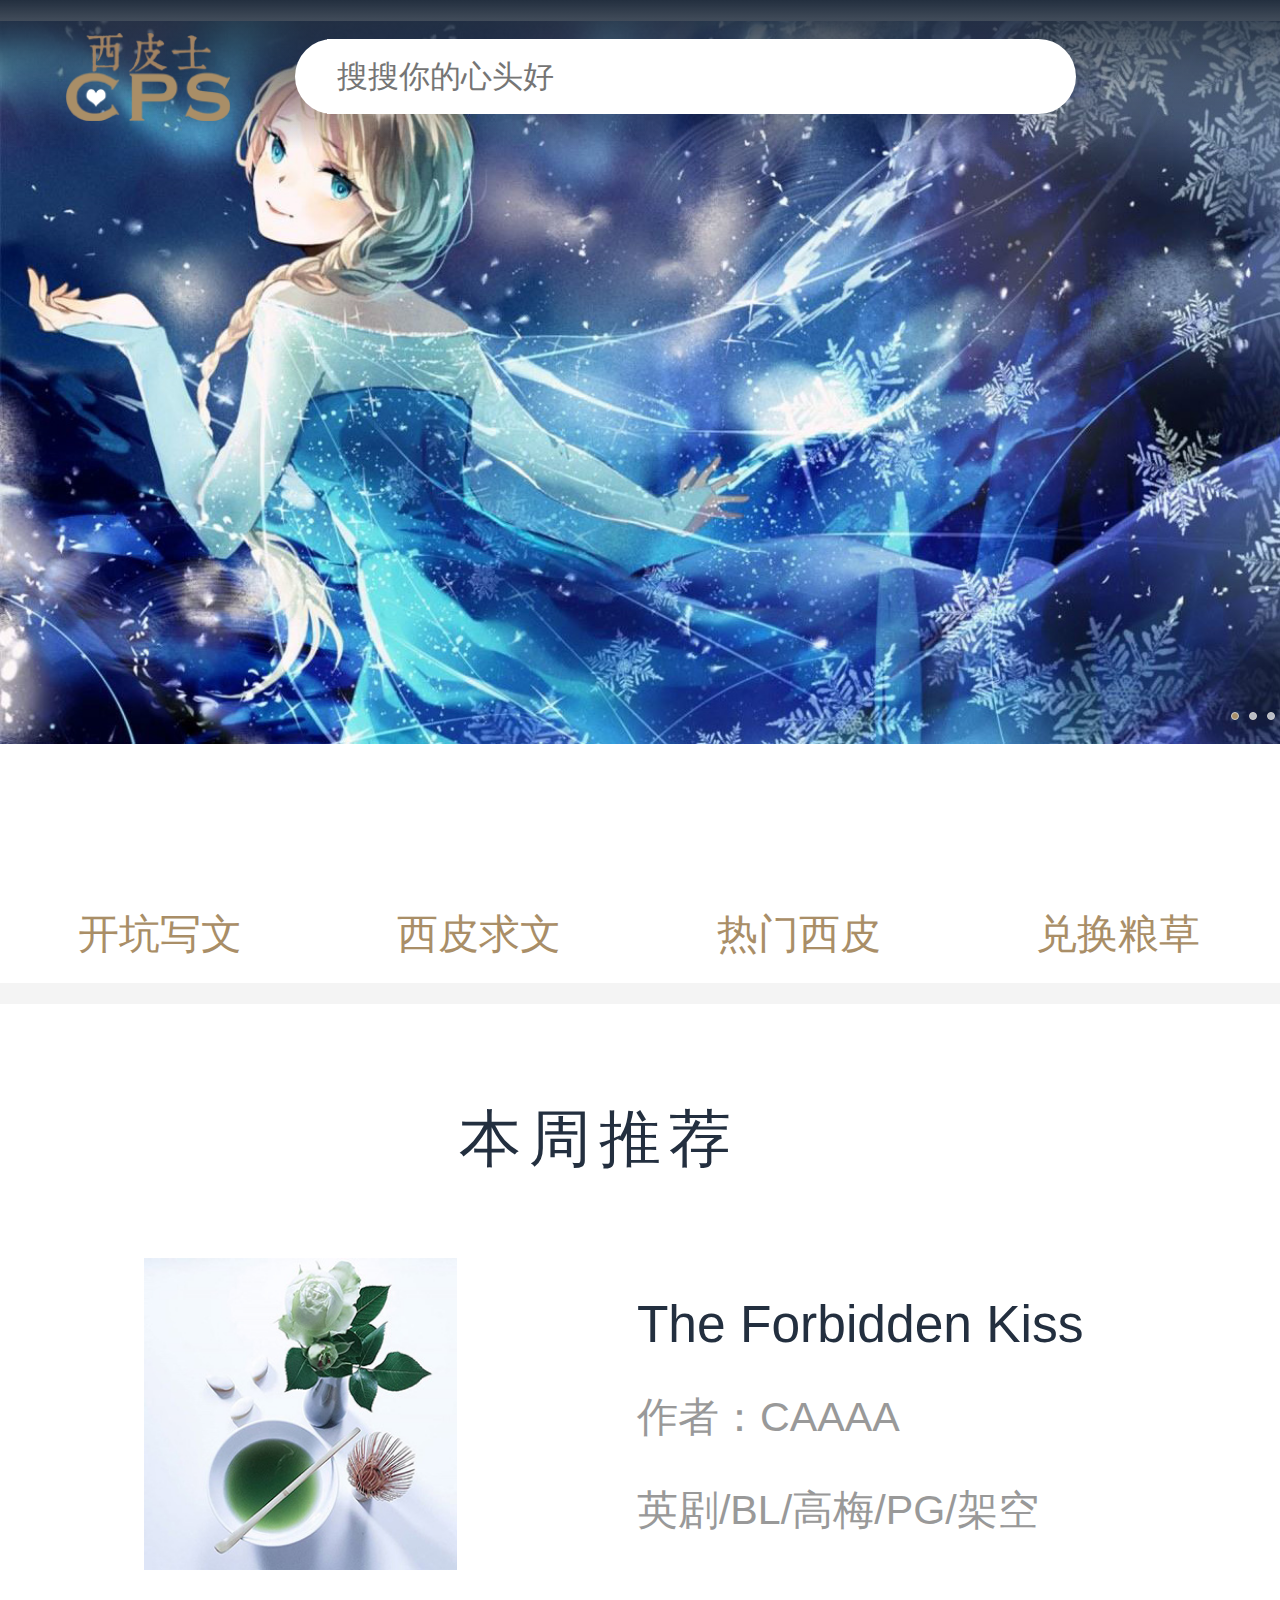
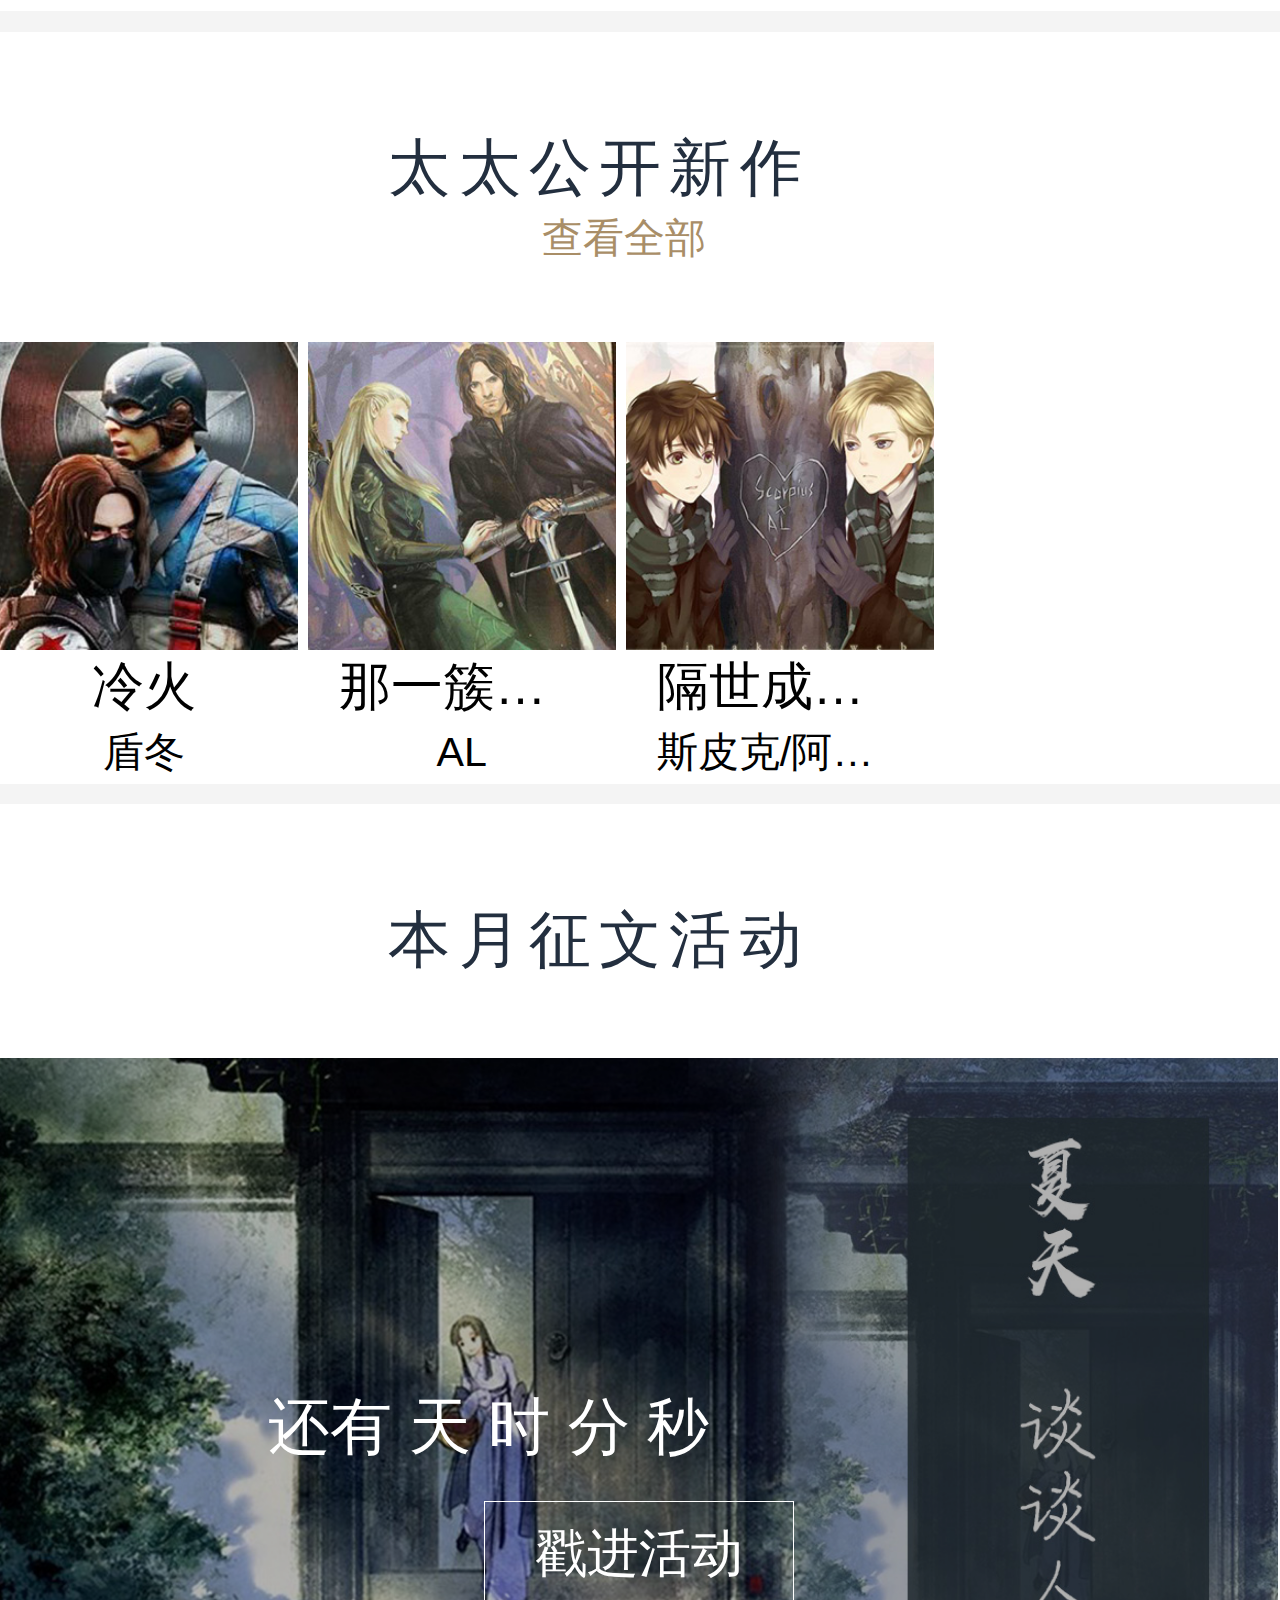
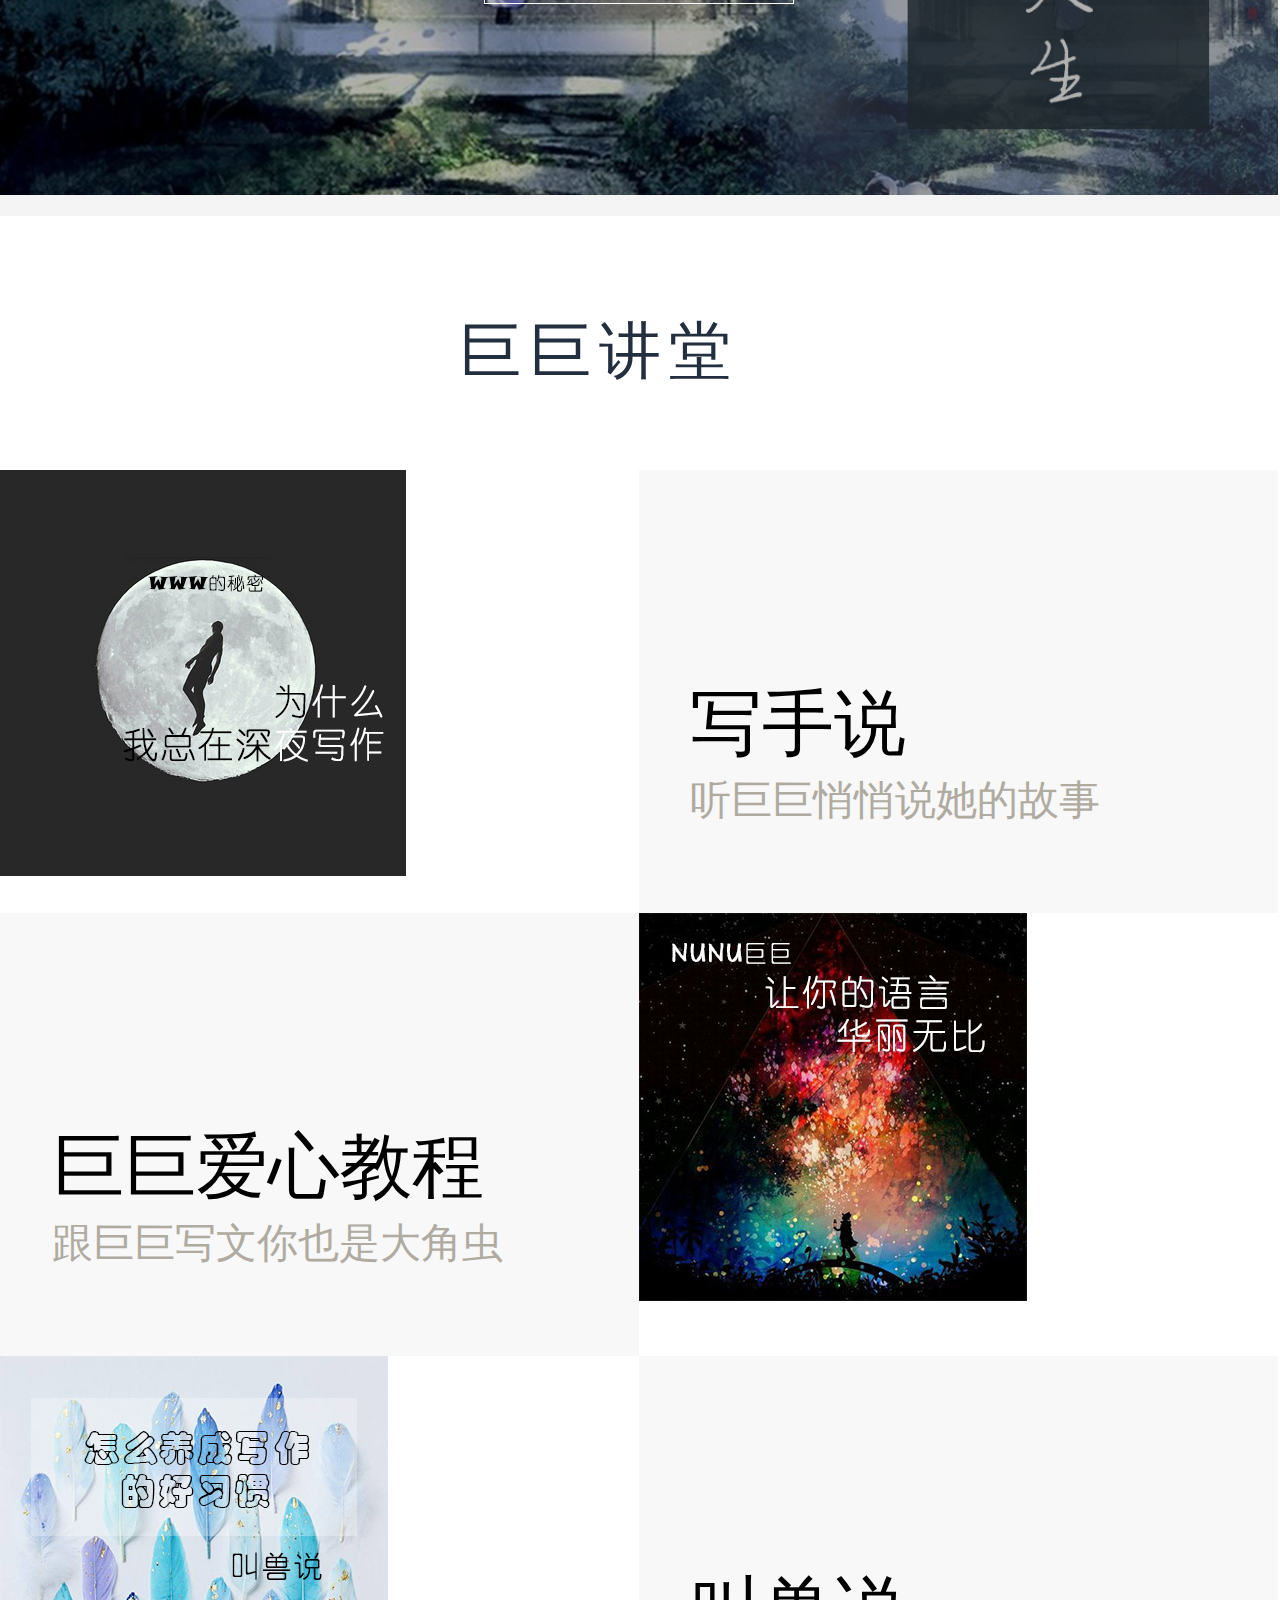
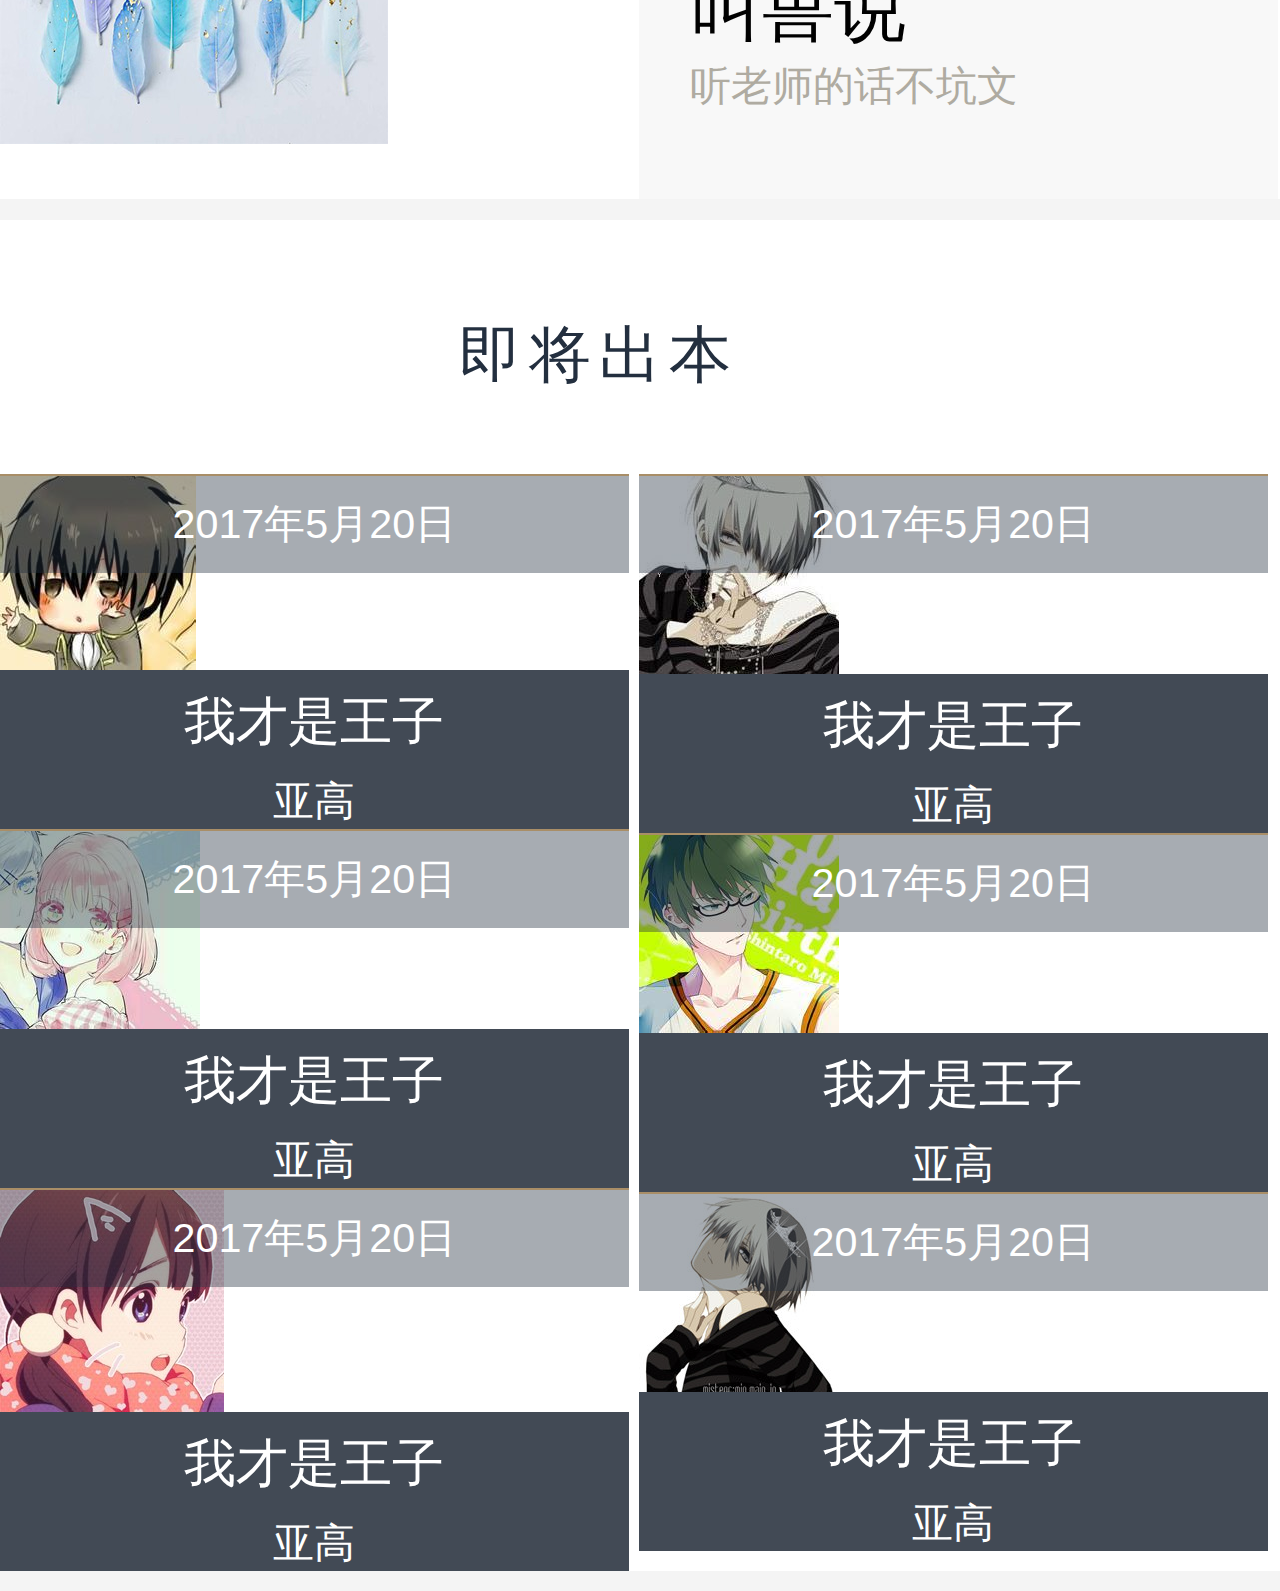
<file: mobiletest/mobiletest.html>
<!DOCTYPE html>
<html lang="en">

<head>
    <meta charset="UTF-8">
    <meta name="viewport"
          content="width=device-width, user-scalable=no, initial-scale=1.0, maximum-scale=1.0, minimum-scale=1.0">
    <meta name="apple-mobile-web-app-capable" content="yes" />
    <meta name="apple-mobile-web-app-status-bar-style" content="black" />
    <meta name="format-detection"content="telephone=no, email=no" />
    <title>mobileindex</title>
    <link rel="stylesheet" href="css/mreset.css">
    <link rel="stylesheet" href="css/swiper-3.4.2.min.css">
    <link rel="stylesheet" href="css/scss/base.css"/>
    <script>
        var desW = 414 * 3;

        function refreshRem() {
            var winW = document.documentElement.clientWidth;
            var dpi = desW / winW;
            var fSize = 100 / dpi;
            document.documentElement.style.fontSize = fSize + 'px';
            window.fSize = fSize;
            window.w = winW;
        }
        refreshRem();
        window.addEventListener('resize', refreshRem);
    </script>

</head>

<body>
<header class="head">
    <div class="mlogo"></div>
    <div class="headsearch">
        <form class="searchbox" id="headsearch">
            <input type="text" name="searchtext" class="searchinput" placeholder="搜搜你的心头好">
            <a href="javascript:;" class="searchbtn">&#xe603;</a>
        </form>
    </div>
    <div class="userinfo">
        &#xe61a;
    </div>
</header>
<main>
    <section class="banner-swiper">
        <div class="swiper-container">
            <div class="swiper-wrapper">
                <div class="swiper-slide"><img data-src="images/b1.jpg" class="swiper-lazy" alt=""/>
                    <div class="swiper-lazy-preloader"></div>
                </div>
                <div class="swiper-slide"><img data-src="images/b2.jpg" class="swiper-lazy"/>
                    <div class="swiper-lazy-preloader"></div>
                </div>
                <div class="swiper-slide"><img data-src="images/b3.jpg" class="swiper-lazy"/>
                    <div class="swiper-lazy-preloader"></div>
                </div>
            </div>
            <div class="swiper-pagination banner-swiper_page"></div>

        </div>
    </section>
    <nav class="nav-block">
        <a href="#" class="nav-block-list">
            <div class="nav-list">&#xe69b;</div>
            <div class="nav-list_name">开坑写文</div>
        </a>
        <a href="#" class="nav-block-list">
            <div class="nav-list">&#xe621;</div>
            <div class="nav-list_name">西皮求文</div>
        </a>
        <a href="#" class="nav-block-list">
            <div class="nav-list">&#xe6ba;</div>
            <div class="nav-list_name">热门西皮</div>
        </a>
        <a href="#" class="nav-block-list">
            <div class="nav-list">&#xe60a;</div>
            <div class="nav-list_name">兑换粮草</div>
        </a>
    </nav>
    <section>
        <div class="sectiontitle">
            <h3 class="sec-title">本周推荐 <span class="fonticons">&#xe600;</span></h3>
        </div>

        <div class="sec-cont sec-recommend-cont">
            <div class="sec-cont-inner sec-cont-rows">
                <div class="recommendpic">
                    <img src="images/r17.jpg"/>
                </div>
                <div class="recommendinfo">
                    <ul>
                        <li class="booktitle">The Forbidden Kiss</li>
                        <li class="bookinfo">作者：CAAAA</li>
                        <li class="bookinfo">英剧/BL/高梅/PG/架空</li>
                    </ul>
                </div>
            </div>

        </div>
    </section>
    <section>
        <div class="sectiontitle">
            <h3 class="sec-title">太太公开新作 <span class="fonticons">&#xe60f;</span></h3>
            <a class="seemore" href="">查看全部<span class="fonticons">&#xe612;</span></a>
        </div>

        <div class="sec-cont">
            <div class="sec-cont-inner sec-cont-rows">
                <div class="bookletwrapper">
                    <div class="booklet">
                        <img src="images/block3.jpg" alt="">
                        <div class="bookinfo_bottom bookinfo_bottom__title">冷火</div>
                        <div class=" bookinfo_bottom bookinfo_bottom__info">盾冬</div>
                    </div>
                    <div class="booklet">
                        <img src="images/block4.jpg" alt="">
                        <div class="bookinfo_bottom bookinfo_bottom__title">那一簇鲜花</div>
                        <div class=" bookinfo_bottom bookinfo_bottom__info">AL</div>
                    </div>
                    <div class="booklet">
                        <img src="images/block5.jpg" alt="">
                        <div class="bookinfo_bottom bookinfo_bottom__title">隔世成情人</div>
                        <div class=" bookinfo_bottom bookinfo_bottom__info">斯皮克/阿布思</div>
                    </div>
                </div>
            </div>
        </div>
    </section>
    <section>
        <div class="sectiontitle">
            <h3 class="sec-title">本月征文活动 <span class="fonticons">&#xe628;</span></h3>
        </div>
        <div class="sec-cont">
            <div class="sec-cont-inner">
                <div class="acimg">
                    <img src="images/ac.jpg" alt="">
                    <div class="imgmsk"></div>
                    <div class="countblock">
                        <span>还有</span>
                        <span class="acri"></span><span>天</span>
                        <span class="acshi"></span><span>时</span>
                        <span class="acfen"></span><span>分</span>
                        <span class="acmiao"></span><span>秒</span>
                    </div>
                    <a href="#" class="enterpage">戳进活动</a>
                    <div class="catmove">
                        <div class="catjump" id="J-catmove"></div>
                    </div>
                </div>
            </div>
        </div>
    </section>
    <section>
        <div class="sectiontitle">
            <h3 class="sec-title">巨巨讲堂 <span class="fonticons">&#xe609;</span></h3>
        </div>
        <div class="sec-cont">
            <div class="sec-cont-inner">
                <ul class="col-two">
                    <li class="innercol">
                        <img src="images/l1.jpg" alt="">
                    </li>
                    <li class="innercol lecture_text">
                        <div class="lecture_text-inner">
                            <div class="lecture_title">写手说</div>
                            <div class="lecture_cont">听巨巨悄悄说她的故事</div>
                        </div>

                    </li>
                </ul>
                <ul class="col-two">
                    <li class="innercol lecture_text">
                        <div class="lecture_text-inner">
                            <div class="lecture_title">巨巨爱心教程</div>
                            <div class="lecture_cont">跟巨巨写文你也是大角虫</div>
                        </div>

                    </li>
                    <li class="innercol">
                        <img src="images/l2.jpg" alt="">
                    </li>
                </ul>
                <ul class="col-two">
                    <li class="innercol">
                        <img src="images/l3.jpg" alt="">
                    </li>
                    <li class="innercol lecture_text">
                        <div class="lecture_text-inner">
                            <div class="lecture_title">叫兽说</div>
                            <div class="lecture_cont">听老师的话不坑文</div>
                        </div>

                    </li>
                </ul>
            </div>
        </div>
    </section>
    <section>
        <div class="sectiontitle">
            <h3 class="sec-title">即将出本 <span class="fonticons">&#xe67c;</span></h3>
        </div>
        <div class="sec-cont">
            <div class="sec-cont-inner">
                <ul class="col-two aboutopublish">
                    <li class="innercol">
                        <div class="publist">
                            <div class="publistinfo publist_time">2017年5月20日</div>
                            <img src="images/f1.jpg" alt="">
                            <ul class="publistblock">
                                <li class="publistinfo publist_title">我才是王子</li>
                                <li class="publistinfo publist_info">亚高</li>
                            </ul>
                        </div>
                        <div class="publist">
                            <div class="publistinfo publist_time">2017年5月20日</div>
                            <img src="images/f2.jpg" alt="">
                            <ul class="publistblock">
                                <li class="publistinfo publist_title">我才是王子</li>
                                <li class="publistinfo publist_info">亚高</li>
                            </ul>
                        </div>
                        <div class="publist">
                            <div class="publistinfo publist_time">2017年5月20日</div>
                            <img src="images/f3.jpg" alt="">
                            <ul class="publistblock">
                                <li class="publistinfo publist_title">我才是王子</li>
                                <li class="publistinfo publist_info">亚高</li>
                            </ul>
                        </div>
                    </li>
                    <li class="innercol">
                        <div class="publist">
                            <div class="publistinfo publist_time">2017年5月20日</div>
                            <img src="images/f4.jpg" alt="">
                            <ul class="publistblock">
                                <li class="publistinfo publist_title">我才是王子</li>
                                <li class="publistinfo publist_info">亚高</li>
                            </ul>
                        </div>
                        <div class="publist">
                            <div class="publistinfo publist_time">2017年5月20日</div>
                            <img src="images/f5.jpg" alt="">
                            <ul class="publistblock">
                                <li class="publistinfo publist_title">我才是王子</li>
                                <li class="publistinfo publist_info">亚高</li>
                            </ul>
                        </div>
                        <div class="publist">
                            <div class="publistinfo publist_time">2017年5月20日</div>
                            <img src="images/f6.jpg" alt="">
                            <ul class="publistblock">
                                <li class="publistinfo publist_title">我才是王子</li>
                                <li class="publistinfo publist_info">亚高</li>
                            </ul>
                        </div>
                    </li>
                </ul>
            </div>
        </div>
    </section>
</main>
<div class="totop">&#xe64b;</div>

<script src="js/zepto.min.js"></script>
<!--<script src="touch.min.js"></script>-->
<script src="js/swiper-3.4.2.jquery.min.js"></script>
<script src="js/index.js"></script>
</body>

</html>
</file>
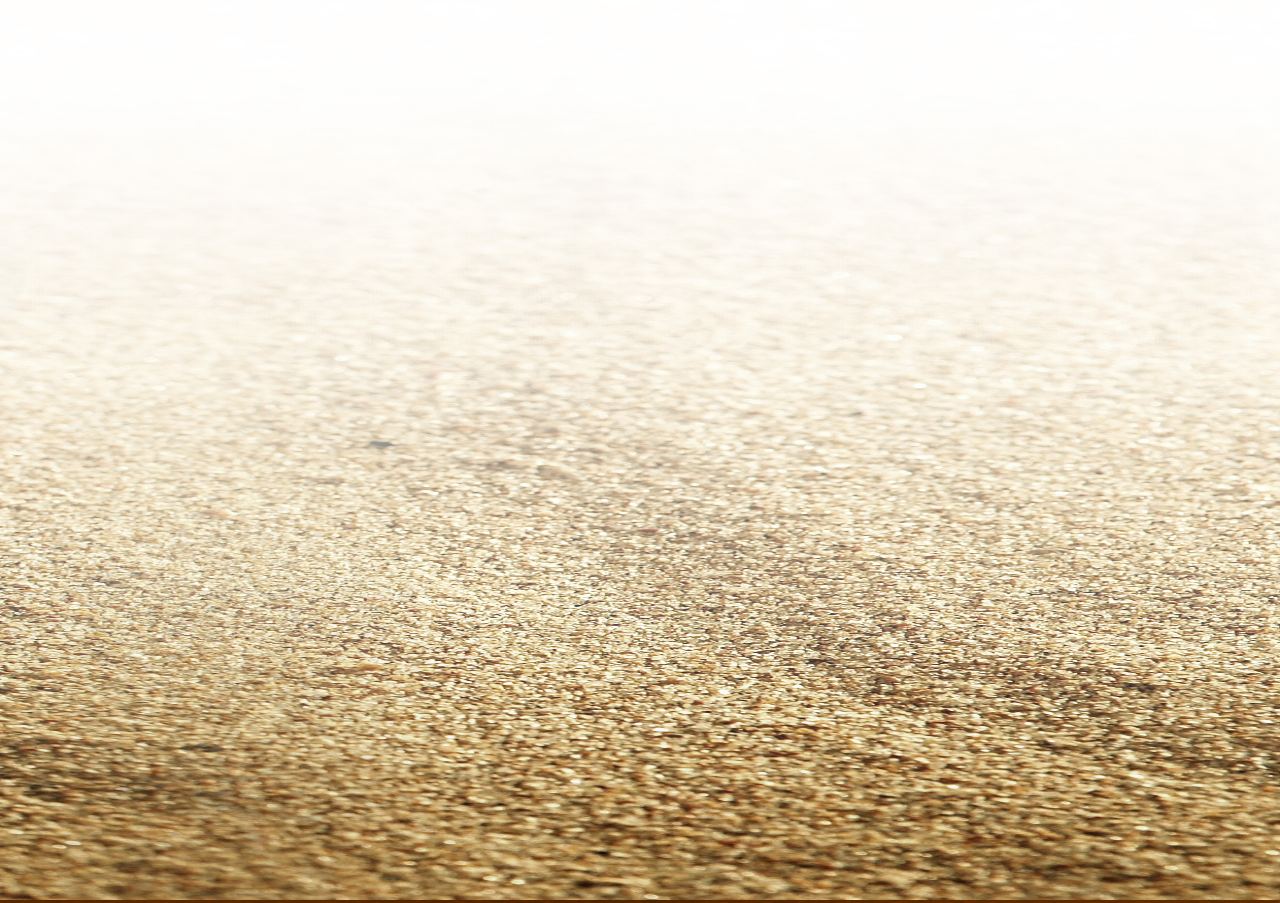
<file: testing/H5resume.html>
<!DOCTYPE html>
<html lang="en">
<head>
    <meta charset="UTF-8">
    <meta name="viewport"
          content="width=device-width, user-scalable=no, initial-scale=1.0, maximum-scale=1.0, minimum-scale=1.0">
    <meta content="yes" name="apple-mobile-web-app-capable">
    <meta content="black" name="apple-mobile-web-app-status-bar-style">
    <meta content="telephone=no" name="format-detection">
    <meta content="email=no" name="format-detection">
    <title>H5resume</title>
    <link rel="stylesheet" href="css/reset.min.css">
    <link rel="stylesheet" href="css/swiper-3.4.2.min.css">
    <link rel="stylesheet" href="css/index.css">
</head>
<body>
<div class="swiper-container">
    <div class="swiper-wrapper">
        <div class="swiper-slide page1">
            <canvas id="openanime"></canvas>
        </div>
        <div class="swiper-slide page2">

        </div>
    </div>
</div>
<script src="js/jquery-1.11.3.min.js"></script>
<script src="js/swiper.min.js"></script>
<script src="js/index.js"></script>
</body>
</html>
</file>
<file: mobiletest/css/scss/base.css>
@font-face {
  font-family: 'iconfont';
  /* project id 290873 */
  src: url("//at.alicdn.com/t/font_7fy632083kn019k9.eot");
  src: url("//at.alicdn.com/t/font_7fy632083kn019k9.eot?#iefix") format("embedded-opentype"), url("//at.alicdn.com/t/font_7fy632083kn019k9.woff") format("woff"), url("//at.alicdn.com/t/font_7fy632083kn019k9.ttf") format("truetype"), url("//at.alicdn.com/t/font_7fy632083kn019k9.svg#iconfont") format("svg"); }
body {
  -webkit-font-smoothing: antialiased;
  -moz-osx-font-smoothing: grayscale; }

main {
  overflow-x: hidden;
  background: #f4f4f4; }

nav {
  background: #fff;
  padding: .2rem 0;
  margin-bottom: .2rem; }

section {
  background: #fff;
  padding: .2rem 0 0;
  margin-bottom: .2rem; }

.head {
  height: 1.45rem;
  background-image: -webkit-linear-gradient(to bottom, #232f3f, transparent);
  background-image: linear-gradient(to bottom, #232f3f, transparent);
  padding-top: .3rem;
  padding-left: .64rem;
  display: flex;
  display: -webkit-flex;
  flex-direction: row;
  position: fixed;
  z-index: 2;
  width: 100%; }

.mlogo {
  width: 1.59rem;
  height: .89rem;
  background: url("[data-uri]") no-repeat center;
  background-size: 100%;
  transform: scale(1); }

::-webkit-input-placeholder {
  /* WebKit browsers */
  font-size: 0.3rem; }

:-moz-placeholder {
  /* Mozilla Firefox 4 to 18 */
  color: #999; }

::-moz-placeholder {
  /* Mozilla Firefox 19+ */
  color: #999; }

:-ms-input-placeholder {
  /* Internet Explorer 10+ */
  color: #999; }

/*search*/
.headsearch {
  width: 7.58rem;
  height: 0.73rem;
  border-radius: 40px;
  background: #FFF;
  margin-top: 0.08rem;
  margin-left: .63rem;
  transition: .5s; }

.searchinput {
  border: none;
  width: 6.59rem;
  height: 0.73rem;
  float: left;
  margin-left: .31rem;
  outline: none;
  font-size: .3rem;
  padding: 0.1rem; }

.searchbtn {
  display: block;
  float: left;
  font-family: 'iconfont';
  color: #232f3f;
  font-size: 0.42rem;
  width: 0.6rem;
  line-height: .73rem; }

.userinfo {
  color: #FFF;
  font-size: 16px;
  width: 1.9rem;
  font-family: 'iconfont';
  text-align: center;
  line-height: .93rem;
  transform: scale(1); }

.fixhead.head {
  background: rgba(35, 47, 63, 0.7);
  position: fixed;
  top: 0;
  left: 0;
  z-index: 2;
  width: 100%;
  padding-left: 0; }

.fixhead .mlogo {
  transition: .5s;
  -webkit-transition: .5s;
  transform: scale(0); }

.fixhead .userinfo {
  transition: .5s;
  -webkit-transition: .5s;
  transform: scale(0); }

.fixhead .searchinput {
  width: 9.39rem;
  transition: .5s;
  -webkit-transition: .5s; }

.fixhead .headsearch {
  width: 18.08rem;
  margin-left: 0;
  transition: .5s;
  -webkit-transition: .5s; }

.totop {
  font-family: 'iconfont';
  color: #ffffff;
  position: fixed;
  right: 0.34rem;
  bottom: 0.34rem;
  width: 1.12rem;
  height: 1.12rem;
  background: rgba(0, 0, 0, 0.41);
  border-radius: 50%;
  opacity: 0;
  transition: .3s;
  text-align: center;
  z-index: 10; }

.fonticons {
  font-family: 'iconfont';
  color: #a0a0a0; }

.banner-swiper {
  width: 12.42rem;
  margin-bottom: 0; }

.banner-swiper img {
  width: 100%; }

.banner-swiper .banner-swiper_page {
  text-align: right;
  bottom: 0; }

.banner-swiper .banner-swiper_page .swiper-pagination-bullet {
  border: 1px solid #CCCCCC;
  background: rgba(255, 255, 255, 0.7);
  opacity: 1; }

.banner-swiper .banner-swiper_page .swiper-pagination-bullet-active {
  background: #a98e67; }

/*nav*/
.nav-block {
  text-align: center;
  display: flex;
  display: -webkit-box;
  flex-direction: row;
  align-content: space-between; }

.nav-list {
  font-family: 'iconfont';
  color: #a98e67;
  font-size: 1.2rem;
  font-weight: 100; }

.nav-block-list {
  display: block;
  width: 3.1rem; }

.nav-list_name {
  font-size: .4rem;
  color: #a98e67; }

.sectiontitle {
  margin: 0.71rem 0 0.37rem 0; }

.sec-title {
  text-align: center;
  font-size: 0.6rem;
  color: #232f3f;
  letter-spacing: 0.08rem; }

.recommendpic {
  width: 3.03rem;
  height: 3.03rem;
  margin: 0 1.75rem 0 1.4rem; }
  .recommendpic img {
    width: 100%;
    height: 100%; }

.sec-cont {
  width: 12.4rem; }
  .sec-cont.sec-recommend-cont {
    padding-bottom: .4rem; }
  .sec-cont .sec-cont-inner {
    padding-top: 0.37rem; }

.recommendinfo {
  padding-top: 0.2rem; }
  .recommendinfo ul li {
    line-height: 0.9rem; }
  .recommendinfo .booktitle {
    font-size: 0.5rem;
    color: #232f3f; }
  .recommendinfo .bookinfo {
    font-size: 0.4rem;
    color: #999; }

.seemore {
  font-size: .4rem;
  color: #a98e67;
  text-align: center;
  display: block; }

.sec-cont-rows {
  width: 100%;
  overflow: hidden;
  display: flex;
  display: -webkit-box;
  flex-direction: row;
  align-content: space-between; }
  .sec-cont-rows .bookletwrapper {
    margin-left: -.2rem; }
  .sec-cont-rows .booklet {
    float: left;
    width: 33.33%;
    padding-left: .1rem;
    -webkit-box-sizing: border-box;
    box-sizing: border-box; }
  .sec-cont-rows img {
    width: 100%; }
  .sec-cont-rows .bookinfo_bottom {
    text-align: center;
    white-space: nowrap;
    overflow: hidden;
    text-overflow: ellipsis;
    padding: 0 0.3rem 0 0.3rem; }
    .sec-cont-rows .bookinfo_bottom.bookinfo_bottom__title {
      font-size: 0.5rem;
      line-height: .7rem;
      height: .7rem; }
    .sec-cont-rows .bookinfo_bottom.bookinfo_bottom__info {
      font-size: .4rem;
      line-height: .6rem;
      height: .6rem; }

.acimg {
  width: 100%;
  position: relative; }
  .acimg .imgmsk {
    width: 100%;
    height: 100%;
    background: rgba(0, 0, 0, 0.3);
    position: absolute;
    left: 0;
    top: 0; }
  .acimg img {
    width: 100%; }
  .acimg .countblock {
    color: #FFF;
    padding: 0 .3rem;
    position: absolute;
    height: 1rem;
    width: 7.8rem;
    font-size: .6rem;
    line-height: 1rem;
    left: 0;
    top: 0;
    bottom: 0;
    right: 0;
    margin: auto; }
  .acimg .enterpage {
    position: absolute;
    left: 0;
    right: 0;
    top: 4.3rem;
    font-size: .5rem;
    color: #FFF;
    border: .7px solid #fff;
    background: transparent;
    margin: auto;
    width: 3rem;
    text-align: center;
    height: 1rem;
    line-height: 1rem; }
  .acimg .catmove {
    position: absolute;
    top: -2.15rem;
    left: -2rem;
    animation: catwalk 10s ease infinite alternate;
    -webkit-animation: catwalk 10s ease infinite alternate; }
  .acimg .catjump {
    background: url("../../images/miao.png") no-repeat;
    width: 1.19rem;
    height: 2.15rem;
    transform: rotateY(180deg);
    -webkit-transform: rotateY(180deg);
    background-size: 1.19rem 17.18rem;
    -webkit-background-size: 1.19rem 17.18rem;
    animation: catjump 1s steps(8) infinite;
    -webkit-animation: catjump 1s steps(8) infinite; }
  .acimg .reversecat {
    transform: rotateY(0deg);
    -webkit-transform: rotateY(0deg); }

@keyframes catjump {
  from {
    background-position: 0 0; }
  to {
    background-position: 0rem -17.18rem; } }
@-webkit-keyframes catjump {
  from {
    background-position: 0 0; }
  to {
    background-position: 0rem -17.18rem; } }
@keyframes catwalk {
  0% {
    left: -2rem; }
  100% {
    left: 12.42rem; } }
@keyframes catwalk {
  from {
    left: -2rem; }
  to {
    left: 12.42rem; } }
.col-two {
  display: flex;
  display: -webkit-box;
  flex-direction: row;
  align-content: space-between;
  width: 100%; }
  .col-two .innercol {
    width: 50%; }
    .col-two .innercol.lecture_text {
      background: #f8f8f8;
      position: relative;
      padding: 2rem .4rem .3rem .5rem; }
    .col-two .innercol .lecture_text-inner {
      height: 2rem; }
      .col-two .innercol .lecture_text-inner .lecture_title {
        font-size: .7rem;
        white-space: nowrap;
        overflow: hidden;
        text-overflow: ellipsis; }
      .col-two .innercol .lecture_text-inner .lecture_cont {
        font-size: .4rem;
        color: #afaba1; }

.col-two.aboutopublish {
  margin-left: -.1rem; }
  .col-two.aboutopublish .innercol {
    padding-left: .1rem;
    -webkit-box-sizing: border-box;
    -moz-box-sizing: border-box;
    box-sizing: border-box; }
    .col-two.aboutopublish .innercol .publist {
      position: relative; }
    .col-two.aboutopublish .innercol .publistblock {
      background: #424a55; }
    .col-two.aboutopublish .innercol .publistinfo {
      text-overflow: ellipsis;
      overflow: hidden;
      white-space: nowrap;
      text-align: center; }
      .col-two.aboutopublish .innercol .publistinfo.publist_time {
        border-top: 2px solid #a98e67;
        padding: .2rem 0;
        background: rgba(35, 47, 63, 0.4);
        color: #FFF;
        font-size: .4rem;
        position: absolute;
        top: 0;
        left: 0;
        width: 100%; }
      .col-two.aboutopublish .innercol .publistinfo.publist_title {
        font-size: .5rem;
        height: 1rem;
        line-height: 1rem;
        color: #FFF; }
      .col-two.aboutopublish .innercol .publistinfo.publist_info {
        font-size: .4rem;
        color: #FFF; }

/*# sourceMappingURL=base.css.map */
</file>
<file: testing/css/index.css>
body{
    width:100%;
    height:100%;
    overflow: hidden;
}
.page1{
    background:url("../images/bg1.jpg") no-repeat;
    background-size: 100% 100%;
    backface-visibility: hidden;
    overflow: hidden;
}
</file>
<file: mobiletest/css/mreset.css>
@charset "utf-8";
html,
body,
div,
span,
applet,
object,
iframe,
h1,
h2,
h3,
h4,
h5,
h6,
p,
blockquote,
pre,
a,
abbr,
acronym,
address,
big,
cite,
code,
del,
dfn,
em,
font,
img,
ins,
kbd,
q,
s,
samp,
small,
strike,
strong,
sub,
sup,
tt,
var,
dl,
dt,
dd,
ol,
ul,
li,
fieldset,
form,
label,
legend,
table,
caption,
tbody,
tfoot,
thead,
tr,
th,
td {
    margin: 0;
    padding: 0;
    border: 0;
    outline: 0;
    font-weight: inherit;
    font-style: inherit;
    font-size: 100%;
    font-family: inherit;
    vertical-align: baseline;
}

html {
    font-family: 'sans-serif', "Microsoft YaHei", "微软雅黑", "Tahoma", "Helvetica";
    background: #fff;
    -webkit-text-size-adjust: 100%;
    -ms-text-size-adjust: 100%;
    -webkit-tap-highlight-color: rgba(0, 0, 0, 0)
}

table {
    border-collapse: collapse;
    border-spacing: 0;
}

img {
    border: 0;
    max-width: 100%!important;
    vertical-align: middle;
}

address,
caption,
cite,
code,
dfn,
i,
em,
strong,
th,
var {
    font-weight: normal;
    font-style: normal;
}

ol,
ul {
    list-style: none;
}

a {
    text-decoration: none;
}

a:hover,
a:focus {
    outline: none;
}

caption,
th {
    text-align: left;
    font-weight: normal;
}

h1,
h2,
h3,
h4,
h5,
h6 {
    font-weight: normal;
    font-size: 100%;
}

q:before,
q:after {
    content: ”;
}

abbr,
acronym {
    border: 0;
}

button,
input,
optgroup,
select,
textarea {
    margin: 0;
    font: inherit;
    color: inherit;
}

* {
    -webkit-box-sizing: border-box;
    -moz-box-sizing: border-box;
    box-sizing: border-box
}

:before,
:after {
    -webkit-box-sizing: border-box;
    -moz-box-sizing: border-box;
    box-sizing: border-box;
}

input[type=search]::-webkit-search-cancel-button,
input[type=search]::-webkit-search-decoration {
    -webkit-appearance: none;
}

article,
aside,
details,
figcaption,
figure,
footer,
header,
hgroup,
nav,
section,
summary {
    display: block;
}
</file>
